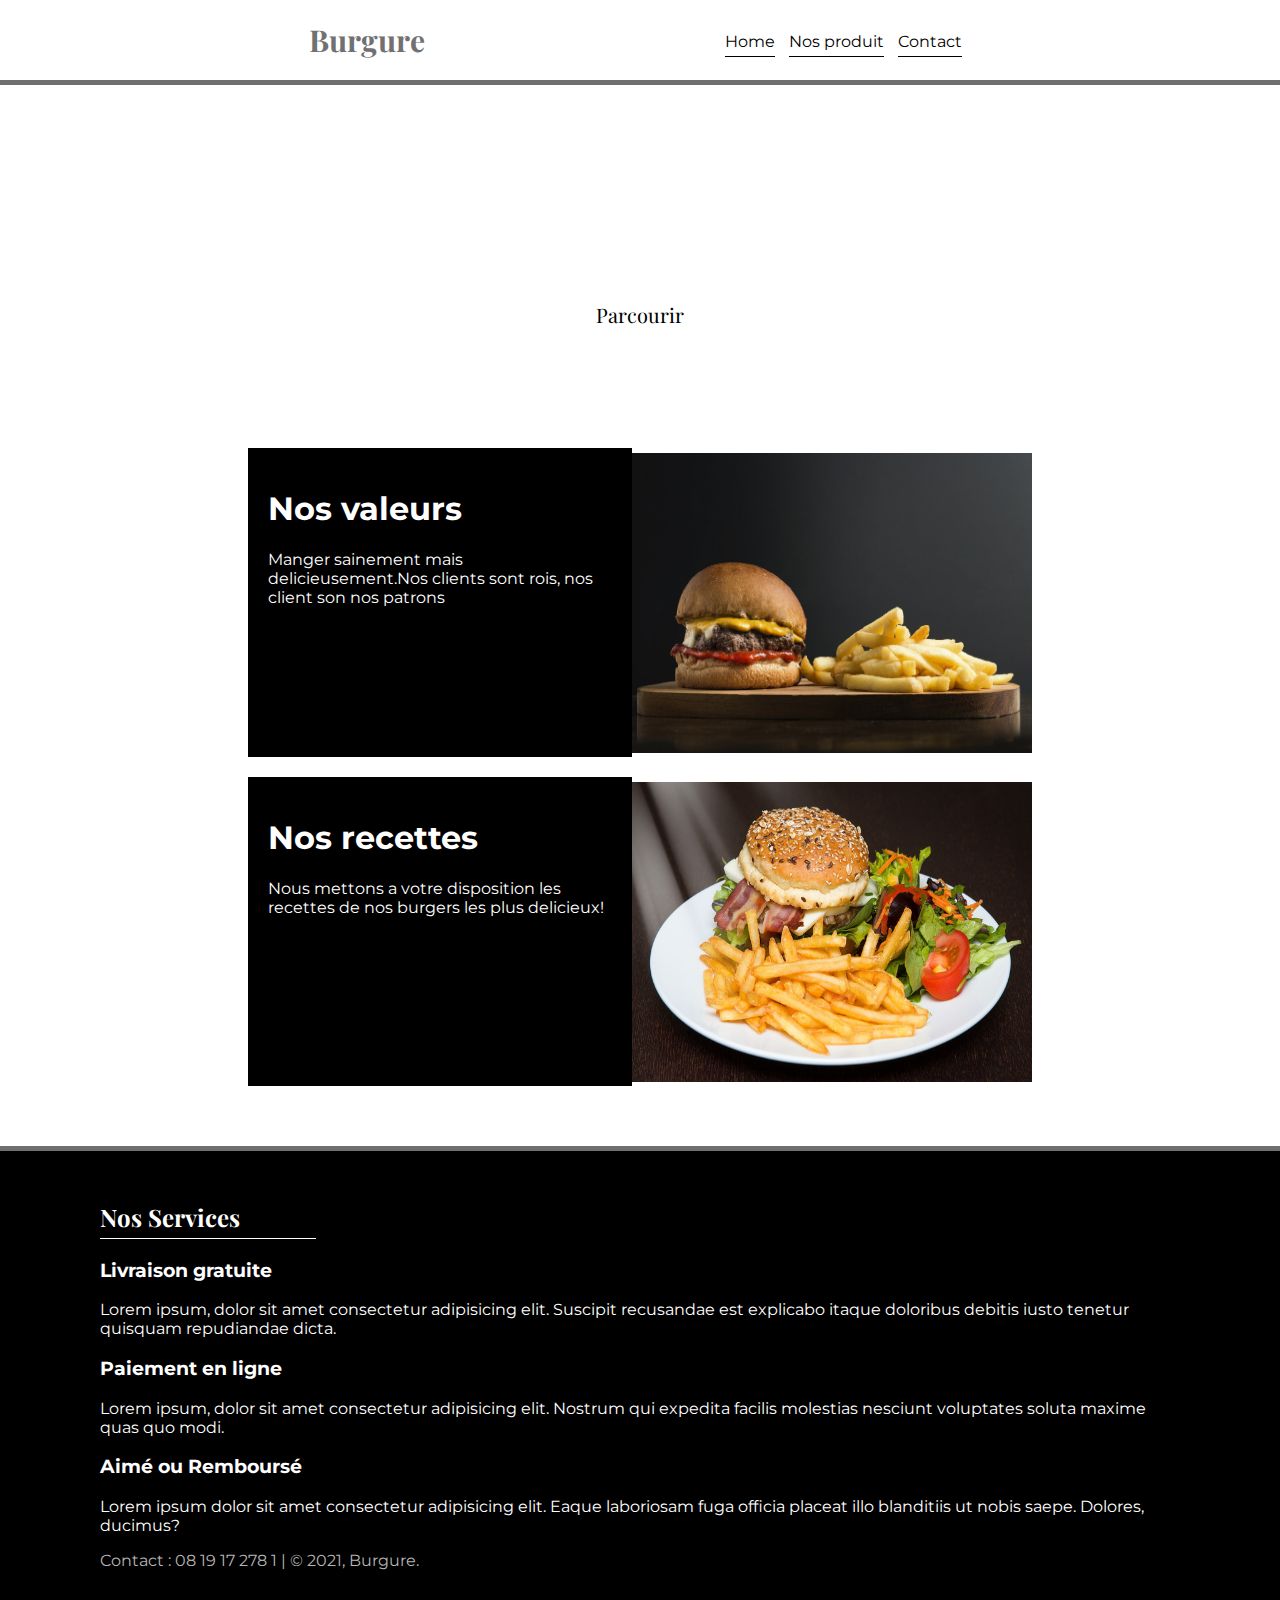
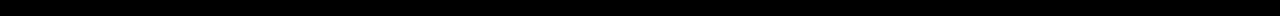
<file: Projet 2/index.html>
<!DOCTYPE html>
<html lang="en">
<head>
    <meta charset="UTF-8">
    <meta http-equiv="X-UA-Compatible" content="IE=edge">
    <meta name="viewport" content="width=device-width, initial-scale=1.0">
    <link rel="stylesheet" href="style.css">
    <title>Site vitrine</title>
</head>
<body>
    <nav>
        <h1>Burgure</h1>
        <div class="onglets">
        <a href="">Home</a>
        <a href="#products">Nos produit</a>
        <a href="#Contact">Contact</a>
    </div>
    </nav>
    <header>
        <h1>Burgure</h1>
        <h4>LE MEILLEUR RESTAURANT DE BURGER</h4>
        <button>Parcourir</button>
    </header>
    <section class="main" id="products">
<div class="content">
    <div class="card">
        <div class="left">
            <h1>Nos valeurs</h1>
            <p>Manger sainement mais delicieusement.Nos clients sont rois, nos client son nos patrons</p>
        </div>
        <div class="right">
            <img src="./Image/burger1.jpg" alt="Burger">
        </div>
    </div>
    <div class="content">
        <div class="card">
            <div class="left">
                <h1>Nos recettes</h1>
                <p>Nous mettons a votre disposition les recettes de nos burgers les plus delicieux!</p>
            </div>
            <div class="right">
                <img src="./Image/burger2.jpg" alt="Burger">
            </div>
        </div>
</div>
    </section>
    <footer>
        <h2>Nos Services</h2>
        <div class="service">
            <div class="service"><h3>Livraison gratuite</h3><p>Lorem ipsum, dolor sit amet consectetur adipisicing elit. Suscipit recusandae est explicabo itaque doloribus debitis iusto tenetur quisquam repudiandae dicta.</p>
            </div>
            <div class="service"><h3>Paiement en ligne</h3><p>Lorem ipsum, dolor sit amet consectetur adipisicing elit. Nostrum qui expedita facilis molestias nesciunt voluptates soluta maxime quas quo modi.</p>
            </div>
            <div class="service"><h3>Aimé ou Remboursé</h3><p>Lorem ipsum dolor sit amet consectetur adipisicing elit. Eaque laboriosam fuga officia placeat illo blanditiis ut nobis saepe. Dolores, ducimus?</p>
            </div>
        </div>
<p id="contact">Contact : 08 19 17 278 1 | &copy; 2021, Burgure.
</p>
    </footer>
</body>
</html>
</file>
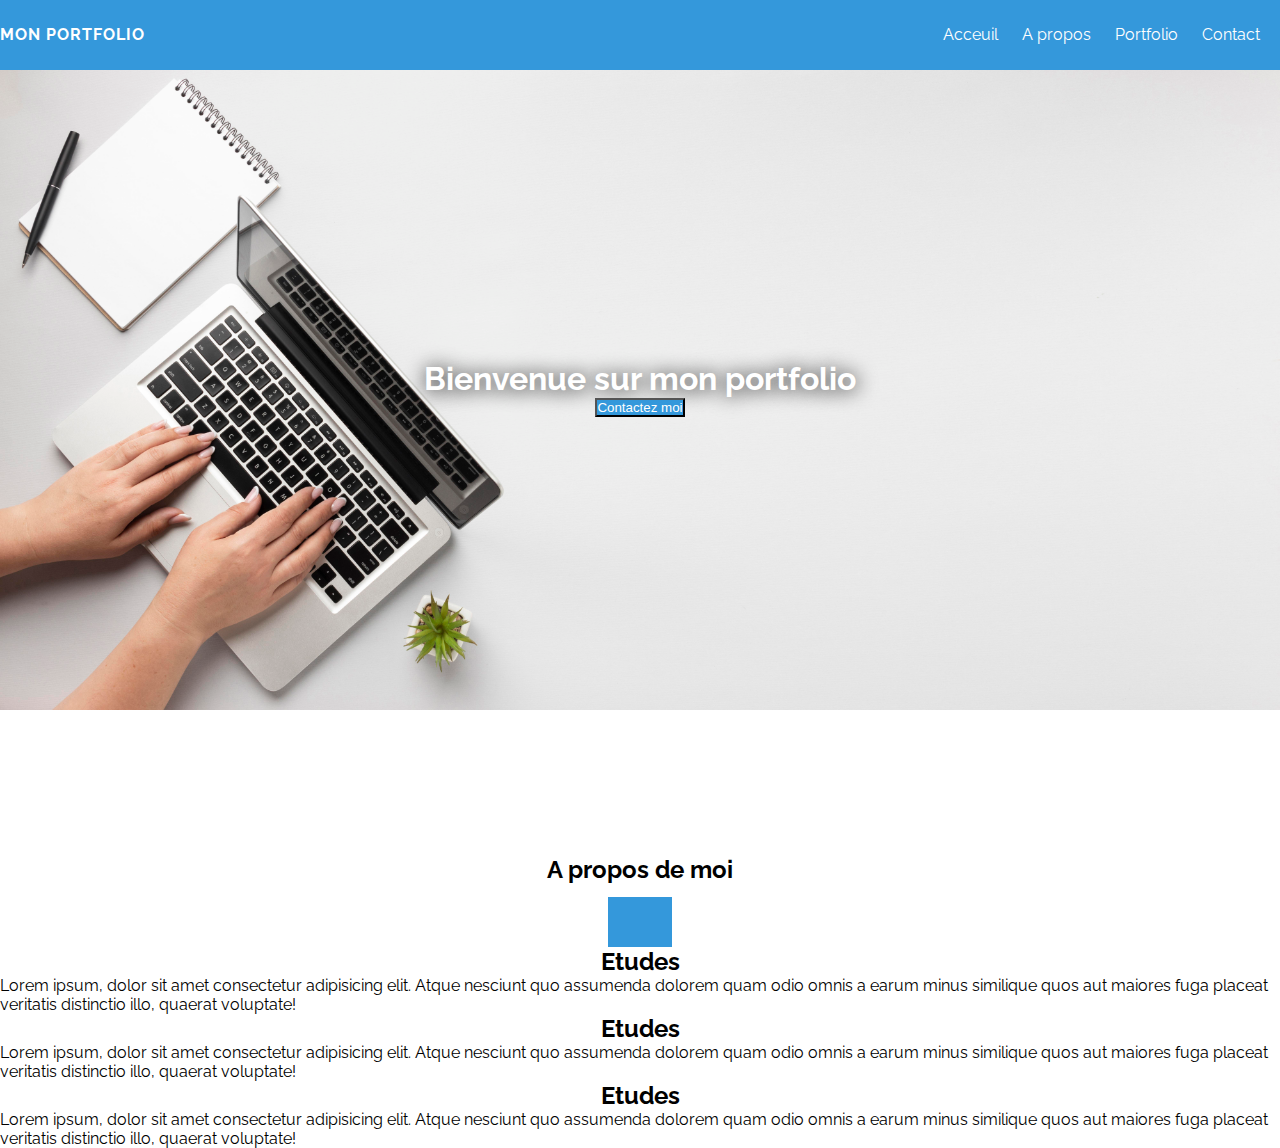
<file: Projet 4/index.html>
<!DOCTYPE html>
<html lang="en">
<head>
    <meta charset="UTF-8">
    <meta http-equiv="X-UA-Compatible" content="IE=edge">
    <meta name="viewport" content="width=device-width, initial-scale=1.0">
    <link rel="preconnect" href="https://fonts.googleapis.com">
<link rel="preconnect" href="https://fonts.gstatic.com" crossorigin>
<link href="https://fonts.googleapis.com/css2?family=Raleway:wght@300;400;500;600&display=swap" rel="stylesheet">
<link href="https://cdn.jsdelivr.net/npm/bootstrap@5.1.0/dist/css/bootstrap.min.css" rel="stylesheet" integrity="sha384-KyZXEAg3QhqLMpG8r+8fhAXLRk2vvoC2f3B09zVXn8CA5QIVfZOJ3BCsw2P0p/We" crossorigin="anonymous">
<link rel="stylesheet" href="./app.css">
    <title>Portfolio</title>
</head>
<!-- Contenu -->
<body>
   <!--Header-->
   <header class="container-fluid header">
       <div class="container">
           <a href="" class="logo">Mon portfolio</a>
           <nav class="menu">
            <a href="#"> Acceuil</a>
            <a href="#about">A propos</a>
            <a href="#portfolio">Portfolio</a>
            <a href="#contact">Contact</a>
           </nav>
       </div>
   </header>
    <!-- End Header -->

    <!-- Bannière -->
    <section class="container-fluid banner">
        <div class="ban">
            <img src="./top-view-person-writing-on-laptop-with-copy-space.jpg" alt="Bannière du site">
        </div>
        <div class="inner-banner">
            <h1>Bienvenue sur mon portfolio</h1>
            <button class="btn btn-custom"> Contactez moi</button>
        </div>
    </section>
    <!-- End Bannière -->


    <!-- A propos -->
    <section class="container-fluid about">
        <div class="container">
            <h2 id="about">A propos de moi</h2>
            <hr class="separator">
            <div class="row">
                <article class="col-md-4 col-lg-4 col-xs-12 col-sm-12 item-article">
                    <h2>Etudes</h2>
                    <p>Lorem ipsum, dolor sit amet consectetur adipisicing elit. Atque nesciunt quo assumenda dolorem quam odio omnis a earum minus similique quos aut maiores fuga placeat veritatis distinctio illo, quaerat voluptate!</p>

                </article>
                <article class="col-md-4 col-lg-4 col-xs-12 col-sm-12 item-article">
                    <h2>Etudes</h2>
                    <p>Lorem ipsum, dolor sit amet consectetur adipisicing elit. Atque nesciunt quo assumenda dolorem quam odio omnis a earum minus similique quos aut maiores fuga placeat veritatis distinctio illo, quaerat voluptate!</p>
                    
                </article>
                <article class="col-md-4 col-lg-4 col-xs-12 col-sm-12 item-article">
                    <h2>Etudes</h2>
                    <p>Lorem ipsum, dolor sit amet consectetur adipisicing elit. Atque nesciunt quo assumenda dolorem quam odio omnis a earum minus similique quos aut maiores fuga placeat veritatis distinctio illo, quaerat voluptate!</p>
                    
                </article>
            </div>
        </div>
    </section>
    <!-- End a propos -->


    <!-- Portfolio -->
    <section class="container-fluid portfolio">
<div class="container">
    <article class="col-md-3 col-lg-3 col-xs-12 col-sm-12 item-folio">

    </article>
    <article class="col-md-3 col-lg-3 col-xs-12 col-sm-12 item-folio">
        
    </article>
    <article class="col-md-3 col-lg-3 col-xs-12 col-sm-12 item-folio">
        
    </article>
    <article class="col-md-3 col-lg-3 col-xs-12 col-sm-12 item-folio">
        
    </article>
    <article class="col-md-3 col-lg-3 col-xs-12 col-sm-12 item-folio">
        
    </article>
    <article class="col-md-3 col-lg-3 col-xs-12 col-sm-12 item-folio">
        
    </article>
    <article class="col-md-3 col-lg-3 col-xs-12 col-sm-12 item-folio">
        
    </article>
    <article class="col-md-3 col-lg-3 col-xs-12 col-sm-12 item-folio">
        
    </article>
    </div>
    </section>
    <!-- End portfolio -->

    <!-- Footer / Contact -->
    <!-- <footer class="container-fluid footer" >
        <div class="container">
            <div class="row1">
                <div class="col-md-6 col-md-offset-3">
                  <div class="well well-sm">
                    <form class="form-horizontal" action="" method="post">
                    <fieldset>
                      <legend class="text-center">Contact </legend> -->
              
                      <!-- Name input-->
                      <!-- <div class="form-group">
                        <label class="col-md-3 control-label" for="name">Votre nom</label>
                        <div class="col-md-9">
                          <input id="name" name="name" type="text" placeholder="Nom et prenom" class="form-control">
                        </div>
                      </div> -->
              
                      <!-- Email input-->
                      <!-- <div class="form-group">
                        <label class="col-md-3 control-label" for="email">Votre Email</label>
                        <div class="col-md-9">
                          <input id="email" name="email" type="text" placeholder="exemple@exemple.com" class="form-control">
                        </div>
                      </div> -->
              
                      <!-- Message body -->
                      <!-- <div class="form-group">
                        <label class="col-md-3 control-label" for="message">Votre message</label>
                        <div class="col-md-9">
                          <textarea class="form-control" id="message" name="message" placeholder="Entrez votre message..." rows="5"></textarea>
                        </div>
                      </div> -->
              
                      <!-- Form actions -->
                      <!-- <div class="form-group">
                        <div class="col-md-12 text-right">
                          <button type="submit" class="btn btn-primary btn-lg">Envoyer</button>
                        </div>
                      </div>
                    </fieldset>
                    </form>
                  </div>
                </div>
              </div>
        </div> -->
    </footer>
    <script src="https://cdn.jsdelivr.net/npm/@popperjs/core@2.9.3/dist/umd/popper.min.js" integrity="sha384-eMNCOe7tC1doHpGoWe/6oMVemdAVTMs2xqW4mwXrXsW0L84Iytr2wi5v2QjrP/xp" crossorigin="anonymous"></script>
<script src="https://cdn.jsdelivr.net/npm/bootstrap@5.1.0/dist/js/bootstrap.min.js" integrity="sha384-cn7l7gDp0eyniUwwAZgrzD06kc/tftFf19TOAs2zVinnD/C7E91j9yyk5//jjpt/" crossorigin="anonymous"></script>
</body>
</html>
</file>
<file: Projet 2/style.css>
@import url("https://fonts.googleapis.com/css2?family=Montserrat&display=swap");
@import url("https://fonts.googleapis.com/css2?family=Playfair+Display:wght@600&display=swap");
html {
  scroll-behavior: smooth;
}
body {
  margin: 0px;
  padding: 0px;
  font-family: "Montserrat", sans-serif;
}
nav {
  display: flex;
  flex-wrap: wrap;
  justify-content: center;
  align-items: center;
  border-bottom: 5px solid #6f6f6f;
}
nav h1 {
  color: #717171;
  font-family: "Playfair Display", serif;
  font-size: 30px;
}
nav .onglets {
  margin-top: 3px;
  margin-left: 300px;
}
nav .onglets a {
  text-decoration: none;
  color: #000;
  margin-right: 10px;
  border-bottom: 1px solid #000;
  padding-bottom: 5px;
}

header {
  display: flex;
  flex-direction: column;
  align-items: center;
  background: url("https://i.ibb.co/4d8CYtM/background-header.jpg");
  background-size: cover;
  color: #fff;
  padding: 40px;
}
header h1 {
  font-family: "Playfair Display", serif;
  font-size: 50px;
}
header h4 {
  margin-top: -20px;
  font-size: 20px;
  text-align: center;
  border-bottom: 1px solid #fff;
}
header button {
  padding: 10px 20px;
  background-color: #fff;
  color: #000;
  border: none;
  margin-bottom: 30px;
  outline: none;
  font-size: 20px;
  font-family: "Playfair Display", serif;
  cursor: pointer;
}

.main {
  margin-top: 40px;
  display: flex;
  flex-direction: column;
  align-items: center;
}
.main .content .card {
  display: flex;
  flex-wrap: wrap;
  justify-content: center;
  margin-bottom: 20px;
}
.main .content .card .left {
  flex: 0 0 30%;
  padding: 20px;
  background-color: black;
  color: #fff;
}
.main .content .card .right img {
  height: 300px;
  width: 400px;
  margin-top: 5px;
}

footer {
  margin-top: 40px;
  border-top: 5px solid #6f6f6f;
  background-color: rgb(0, 0, 0);
  color: #fff;
  padding: 30px 100px;
}
footer h2 {
  font-family: "Playfair Display", serif;
  border-bottom: 1px solid white;
  width: 20%;
  padding-bottom: 5px;
}
footer .services {
  margin-top: -10px;
  display: flex;
  flex-wrap: wrap;
}
footer .services .service {
  margin-right: 30px;
}
footer .services .service p {
  max-width: 300px;
}
footer #contact {
  color: rgb(181, 181, 181);
}

@media screen and (max-width: 680px) {
  nav .onglets {
    margin-left: 0px;
    margin-bottom: 20px;
  }
  .main .card {
    margin: 10px;
  }
  .main .content .card .right img {
    height: 200px;
    width: 100%;
    margin-top: -0px;
  }
  .main .content .card {
    display: block;
  }
  footer {
    padding: 30px;
  }
}
</file>
<file: Projet 4/app.css>
*,
body,
html {
  padding: 0;
  margin: 0;
}

body {
  font-family: "Raleway", sans-serif;
}
a,
a:hover {
  text-decoration: none;
}
.container-fluid {
  padding: 0;
}
.separator {
  height: 50px;
  width: 5%;
  border: none;
  box-shadow: none;
  background-color: #3498db;
  margin: auto;
}
/* Header */
.header {
  background-color: #3498db;
  height: 70px;
  line-height: 70px;
}
.logo {
  color: #ffffff;
  text-transform: uppercase;
  font-weight: bold;
  letter-spacing: 1px;
  float: left;
}
.menu {
  float: right;
}

.menu a {
  color: #ffffff;
  margin-right: 20px;
}
.menu a:hover {
  color: #2c3e50;
}
/* bannière */
.banner {
  width: 100%;
  max-width: 100%;
}
.ban {
  width: 100%;
  max-width: 100%;
  position: relative;
}
.ban img {
  width: 100%;
  max-width: 100%;
}
.inner-banner {
  position: absolute;
  top: 40%;
  width: 100%;
  text-align: center;
}
.inner-banner h1 {
  color: #ffffff;
  text-shadow: 1px 1px 20px #000000;
}
.inner-banner .btn-custom {
  background-color: #3498db;
  color: #ffffff;
}
.inner-banner .btn-custom:hover {
  background-color: #2c3e50;
}
.item-article {
  display: inline;
}
.row {
  flex-direction: row-reverse;
  justify-content: flex-end;
}
/* about */
#about {
  margin: 1%;
  text-align: center;
  padding-top: 10%;
}
.about article {
  margin-top: 10%;
}
.about article h2 {
  text-align: center;
}
/* portfolio */
/* .portfolio {
  background-color: #eeeeee;
  height: 800px;
}
#portfolio {
  text-align: center;
}
.portfolio .tem-folio {
  height: 200px;
  background-color: #3498db;
} */
</file>
